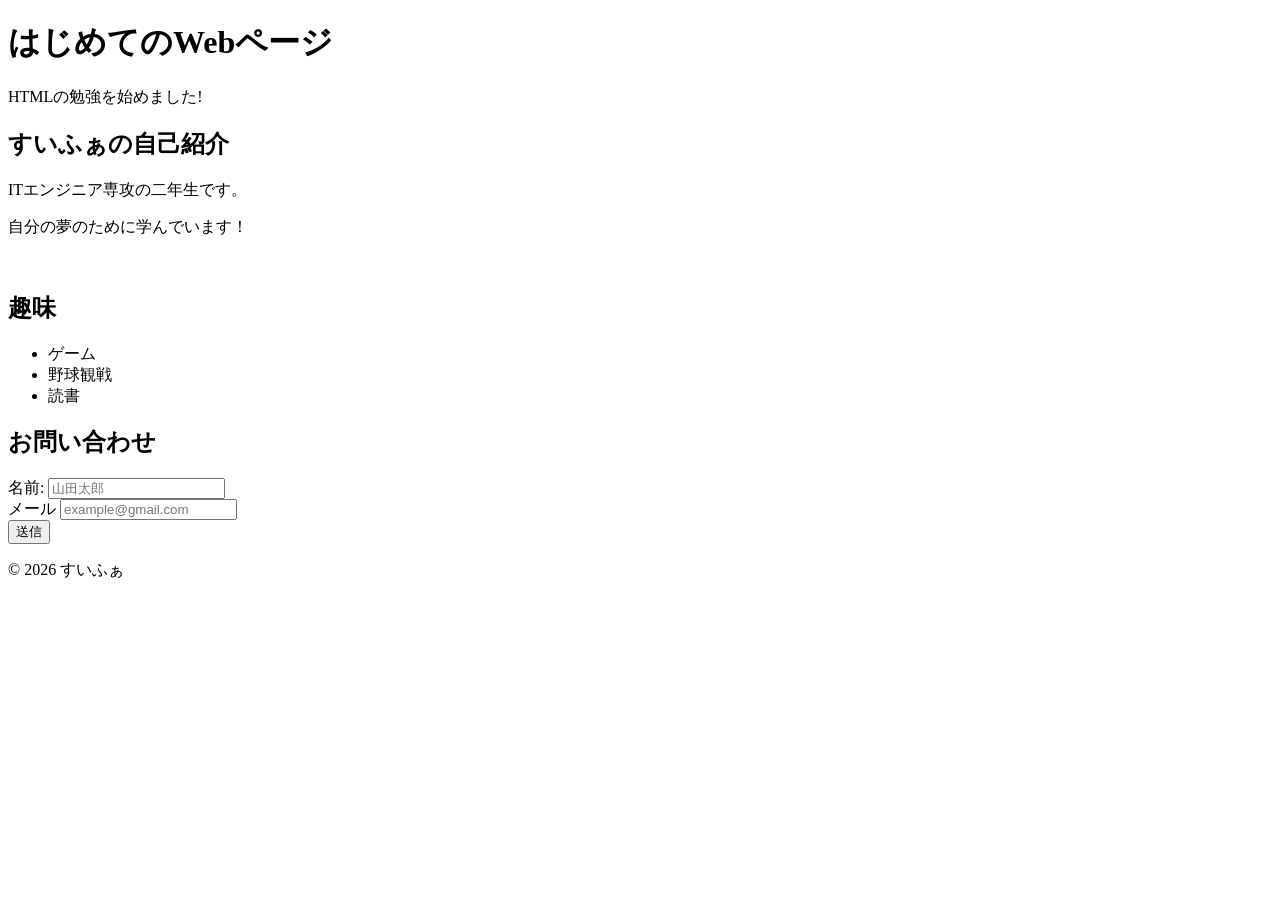
<file: session02/exercise/index.html>
<!doctype html>
<html lang="ja">
  <head>
    <meta charset="UTF-8" />
    <meta name="viewport" content="width=device-width, initial-scale=1.0" />
    <title>自己紹介ページ</title>
  </head>
  <body>
    <!-- ============================================
         実習2: 基本的なHTMLページ
         まずは以下のh1とpを自分の内容に書き換えてみよう
    ============================================ -->
    <header>
        <h1>はじめてのWebページ</h1>
        <p>HTMLの勉強を始めました!</p>
    </header>
    
    <main>
      <section>
          <h2>すいふぁの自己紹介</h2>
          <p>ITエンジニア専攻の二年生です。</p>
          <p>自分の夢のために学んでいます！</p>
      </section>
    
      <br>
      
      <section>
        <h2>趣味</h2>
          <ul>
            <li>ゲーム</li>
            <li>野球観戦</li>
            <li>読書</li>
          </ul>
      </section>

      <section>
        <h2>お問い合わせ</h2>
        <form>
            <div>
                <label for="name">名前:</label>
                <input type="text" id="name"
                placeholder="山田太郎">
            </div>
            <div>
                <label for="mail">メール</label>
                <input type="email" id="mail"
                placeholder="example@gmail.com">
            </div>
            <button type="submit">送信</button>
        </form>
      </section>
       
    </main>
    <footer>
        <p>&copy; 2026 すいふぁ</p>
    </footer>

    <!-- ============================================
         実習3: 自己紹介ページを作ろう
         以下のTODOコメントに従って、内容を追加してください
    ============================================ -->

    <!-- TODO: h1タグで自分の名前を見出しとして書いてみよう -->
    <!-- 例: <h1>山田太郎の自己紹介</h1> -->

    <!-- TODO: pタグで自己紹介文を2〜3文書いてみよう -->
    <!-- 例: <p>情報学部の1年生です。</p> -->

    <!-- TODO: h2タグで「趣味」という見出しを作ろう -->

    <!-- TODO: ul と li タグで趣味のリストを3つ以上書いてみよう -->
    <!-- 例:
    <ul>
        <li>プログラミング</li>
        <li>読書</li>
    </ul>
    -->

    <!-- TODO: h2タグで「好きなサイト」という見出しを作ろう -->

    <!-- TODO: aタグで好きなWebサイトへのリンクを1つ以上作ろう -->
    <!-- 例: <a href="https://github.com">GitHub</a> -->

    <!-- ============================================
         実習4: セマンティックタグで構造化しよう
         上で書いた内容を、以下のセマンティックタグで囲み直してください

         ヒント: 以下の構造にしてみよう
         <header>
             <h1>名前</h1>
         </header>
         <main>
             <section>
                 <h2>自己紹介</h2>
                 <p>...</p>
             </section>
             <section>
                 <h2>趣味</h2>
                 <ul>...</ul>
             </section>
             <section>
                 <h2>好きなサイト</h2>
                 <a>...</a>
             </section>
         </main>
         <footer>
             <p>&copy; 2026 あなたの名前</p>
         </footer>
    ============================================ -->

    <!-- ============================================
         実習5: お問い合わせフォームを追加しよう
         以下のTODOに従って、フォームを作成してください
    ============================================ -->

    <!-- TODO: sectionタグで「お問い合わせ」セクションを作ろう -->
    <!-- TODO: formタグの中に以下を作成:
         1. 名前の入力欄（type="text"）+ labelタグ
         2. メールアドレスの入力欄（type="email"）+ labelタグ
         3. 送信ボタン（button type="submit"）
    -->
    <!-- ヒント:
    <section>
        <h2>お問い合わせ</h2>
        <form>
            <div>
                <label for="name">名前:</label>
                <input type="text" id="name" placeholder="山田太郎">
            </div>
            ...
        </form>
    </section>
    -->
  </body>
</html>
</file>
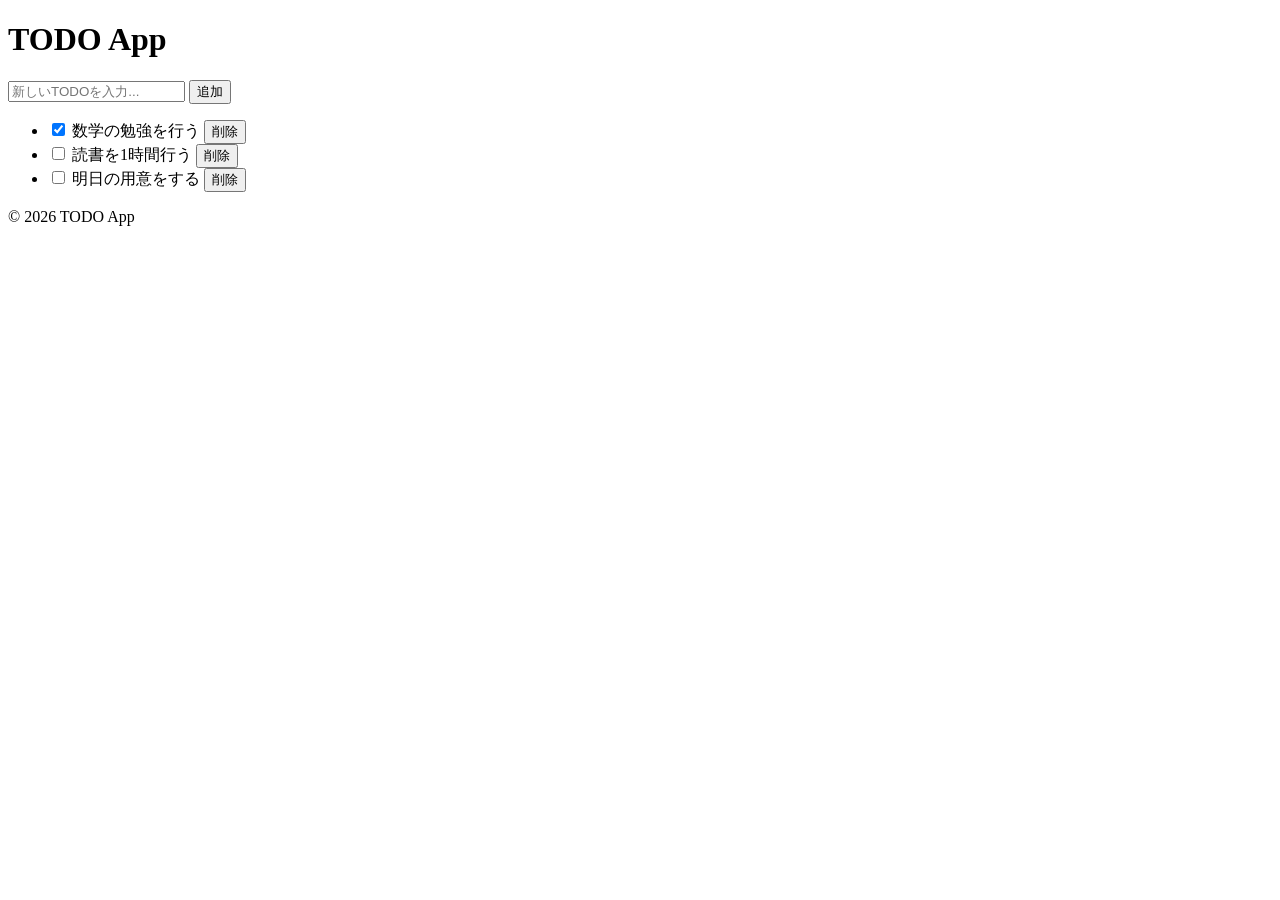
<file: session02/exercise/todo.html>
<!doctype html>
<html lang="ja">
  <head>
    <meta charset="UTF-8" />
    <meta name="viewport" content="width=device-width, initial-scale=1.0" />
    <title>TODO App</title>
  </head>
  <body>
    <!-- ============================================
       TODOアプリの HTML を作ろう

       以下の構造を完成させてください:
       1. ヘッダー: アプリのタイトル（h1）
       2. メイン: 入力フォーム + TODOリスト
       3. フッター: 著作権表示

       各TODO項目の構造:
       <li>
         <label>
           <input type="checkbox">
           <span>TODOのテキスト</span>
         </label>
         <button>削除</button>
       </li>
  ============================================ -->

    <!-- ===== ヘッダー ===== -->
    <header>
      <h1>TODO App</h1>
      <!-- ヒント: h1タグでアプリのタイトルを書こう -->
    </header>

    <!-- ===== メインコンテンツ ===== -->
    <main>
      <form id="todo-form">
        <input type="text" id="todo-input" placeholder="新しいTODOを入力...">
        <button type="submit">追加</button>
      </form>
      <!-- ----- TODO入力エリア ----- -->
      <!-- ヒント: form (id="todo-form") タグの中に以下を追加
         - input (type="text", id="todo-input", placeholder="新しいTODOを入力...")
         - button (type="submit", テキスト: "追加")
    -->
      <ul id="todo-list">
        <li>
            <label>
              <input type="checkbox" checked />
              <span>数学の勉強を行う</span>
            </label>
            <button>削除</button>
        </li>

        <li>
            <label>
              <input type="checkbox">
              <span>読書を1時間行う</span>
            </label>
            <button>削除</button>
        </li>

        <li>
            <label>
              <input type="checkbox">
              <span>明日の用意をする</span>
            </label>
            <button>削除</button>
        </li>
    </ul>
      <!-- ----- TODOリスト表示エリア ----- -->
      <!-- ヒント: ul (id="todo-list") の中に li を3つ以上追加
         各liには label でcheckboxとspanを包み、後ろに削除ボタンを置く
         1つは checked をつけて完了済みにしてみよう
    --></main>

    <!-- ===== フッター ===== -->
    <footer>
      <p>&copy; 2026 TODO App</p>
      <!-- ヒント: <p>&copy; 2026 TODO App</p> -->
    </footer>
  </body>
</html>
</file>
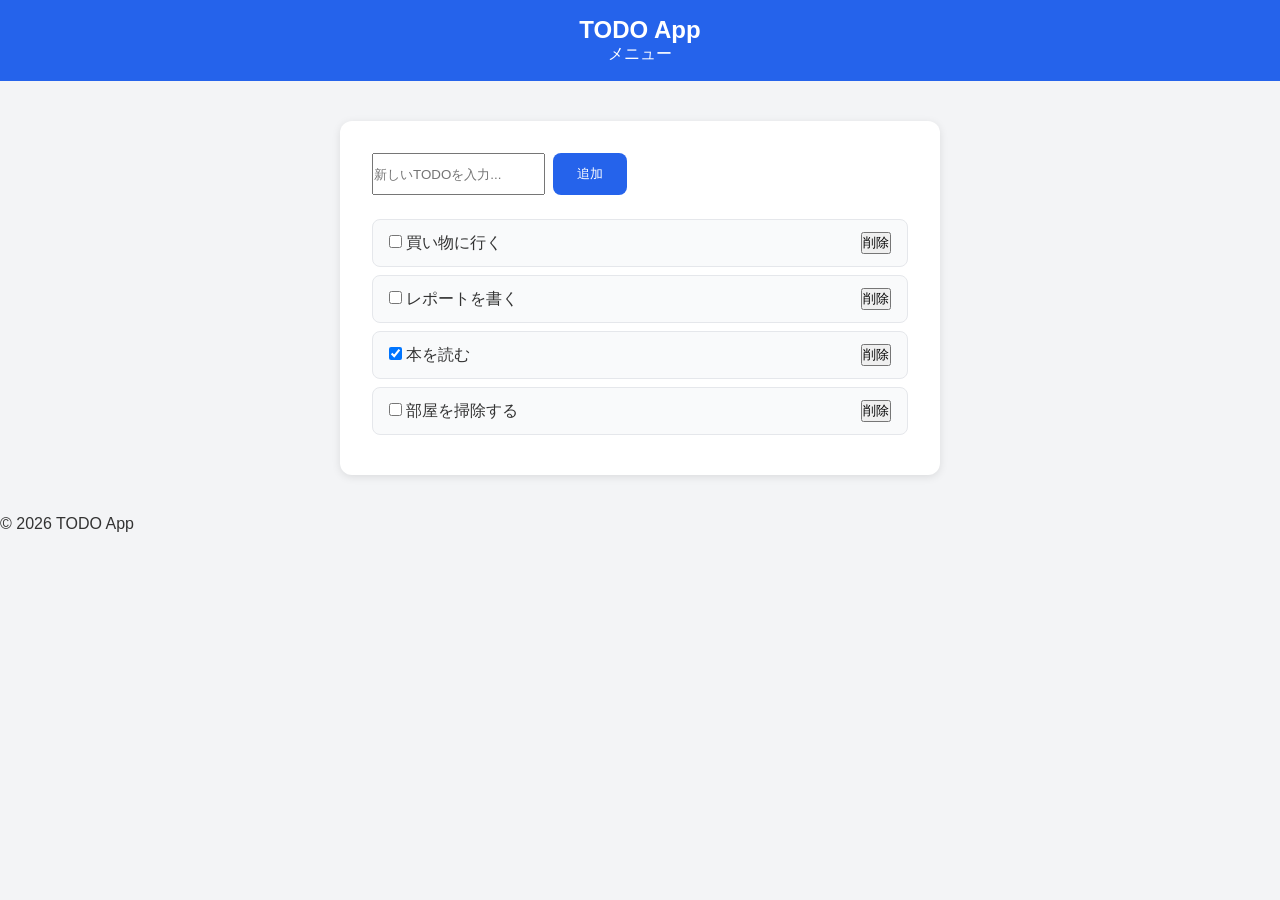
<file: session03/exercise/todo.html>
<!doctype html>
<html lang="ja">
  <head>
    <meta charset="UTF-8" />
    <meta name="viewport" content="width=device-width, initial-scale=1.0" />
    <title>TODO App</title>
    <!-- ヒント: 外部CSSファイルを読み込もう -->
    <!-- <link rel="stylesheet" href="style.css"> -->
     <link rel="stylesheet" href="style.css">
  </head>
  <body>
    <!-- ヘッダー（第2回の正解にclass名を追加） -->
    <header class="header">
      <h1>TODO App</h1>
      <nav>メニュー</nav>
    </header>

    <!-- メインコンテンツ -->
    <main class="todo-card">
      <!-- TODO入力エリア -->
      <form id="todo-form" class="input-area">
        <input
          type="text"
          id="todo-input"
          class="todo-input"
          placeholder="新しいTODOを入力..."
        />
        <button type="submit" class="todo-button">追加</button>
      </form>

      <!-- TODOリスト -->
      <ul id="todo-list" class="todo-list">
        <li class="todo-item">
          <label class="todo-label">
            <input type="checkbox" class="todo-checkbox" />
            <span class="todo-title">買い物に行く</span>
          </label>
          <button class="delete-button">削除</button>
        </li>

        <li class="todo-item">
          <label class="todo-label">
            <input type="checkbox" class="todo-checkbox" />
            <span class="todo-title">レポートを書く</span>
          </label>
          <button class="delete-button">削除</button>
        </li>

        <li class="todo-item done">
          <label class="todo-label">
            <input type="checkbox" class="todo-checkbox" checked />
            <span class="todo-title">本を読む</span>
          </label>
          <button class="delete-button">削除</button>
        </li>

        <li class="todo-item">
          <label class="todo-label">
            <input type="checkbox" class="todo-checkbox" />
            <span class="todo-title">部屋を掃除する</span>
          </label>
          <button class="delete-button">削除</button>
        </li>
      </ul>
    </main>

    <!-- フッター -->
    <footer class="footer">
      <p>&copy; 2026 TODO App</p>
    </footer>
  </body>
</html>
</file>
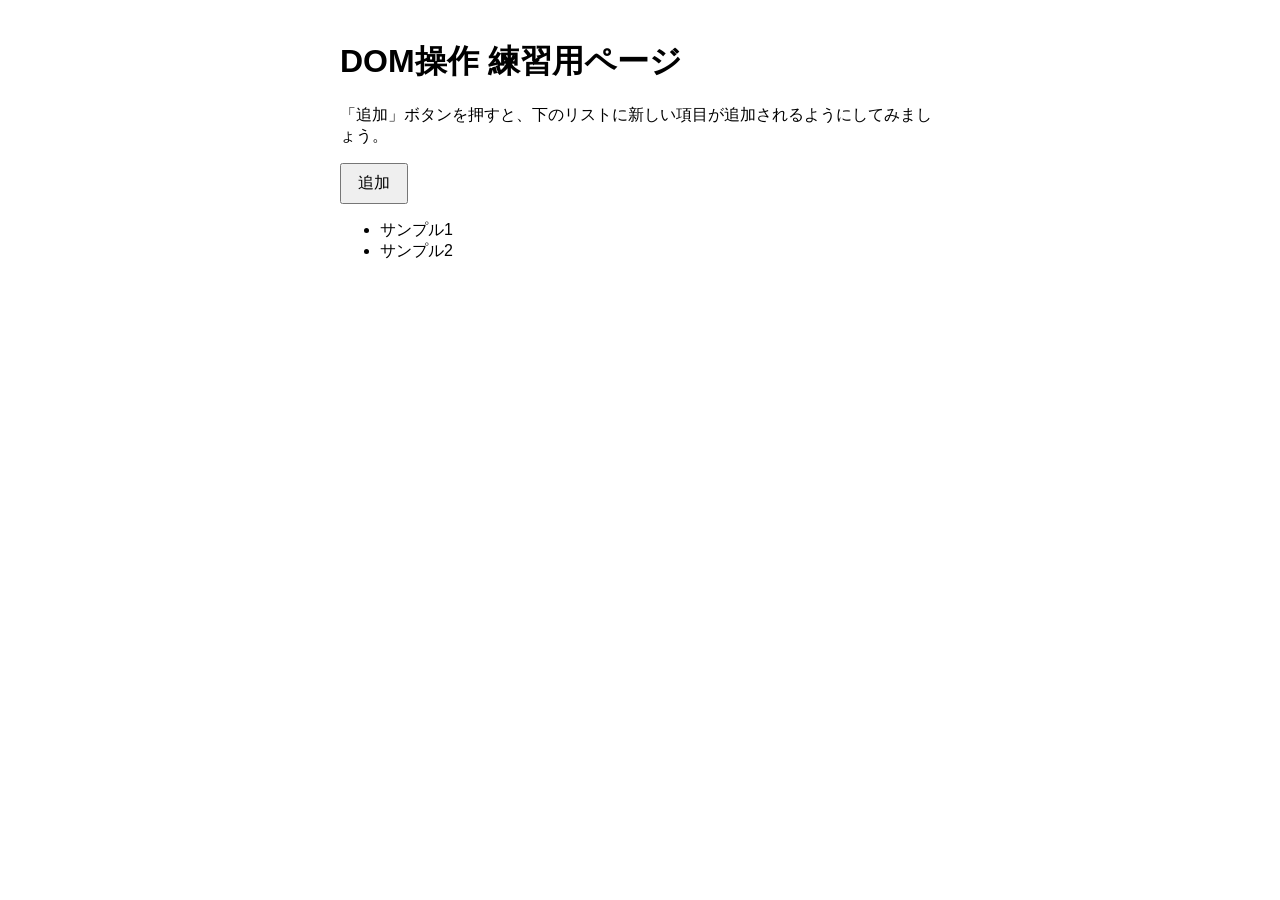
<file: session04/exercise/dom-example.html>
<!doctype html>
<html lang="ja">
  <head>
    <meta charset="UTF-8" />
    <title>DOM操作 練習用</title>
    <style>
      body {
        font-family: sans-serif;
        max-width: 600px;
        margin: 40px auto;
        padding: 0 20px;
      }
      button {
        padding: 8px 16px;
        font-size: 16px;
        cursor: pointer;
      }
      ul {
        margin-top: 16px;
      }
    </style>
  </head>
  <body>
    <h1>DOM操作 練習用ページ</h1>

    <p>
      「追加」ボタンを押すと、下のリストに新しい項目が追加されるようにしてみましょう。
    </p>

    <button id="add-item-btn">追加</button>

    <ul id="item-list">
      <li>サンプル1</li>
      <li>サンプル2</li>
    </ul>

    <script>
      // ↓↓↓ ここから下に、スライドのコードを書いてください ↓↓↓
      // 要素の取得 アイテムを追加するボタンとリストを取得
      const addItemBtn = document.getElementById("add-item-btn");
      const itemList = document.getElementById("item-list");

      // 「追加」ボタンをクリックしたときの処理
      addItemBtn.addEventListener("click", () => {
      // 新しいli要素を作成して追加
      const newItem = document.createElement("li");
      newItem.textContent = "サンマリノ";
      itemList.appendChild(newItem);
});
    </script>
  </body>
</html>
</file>
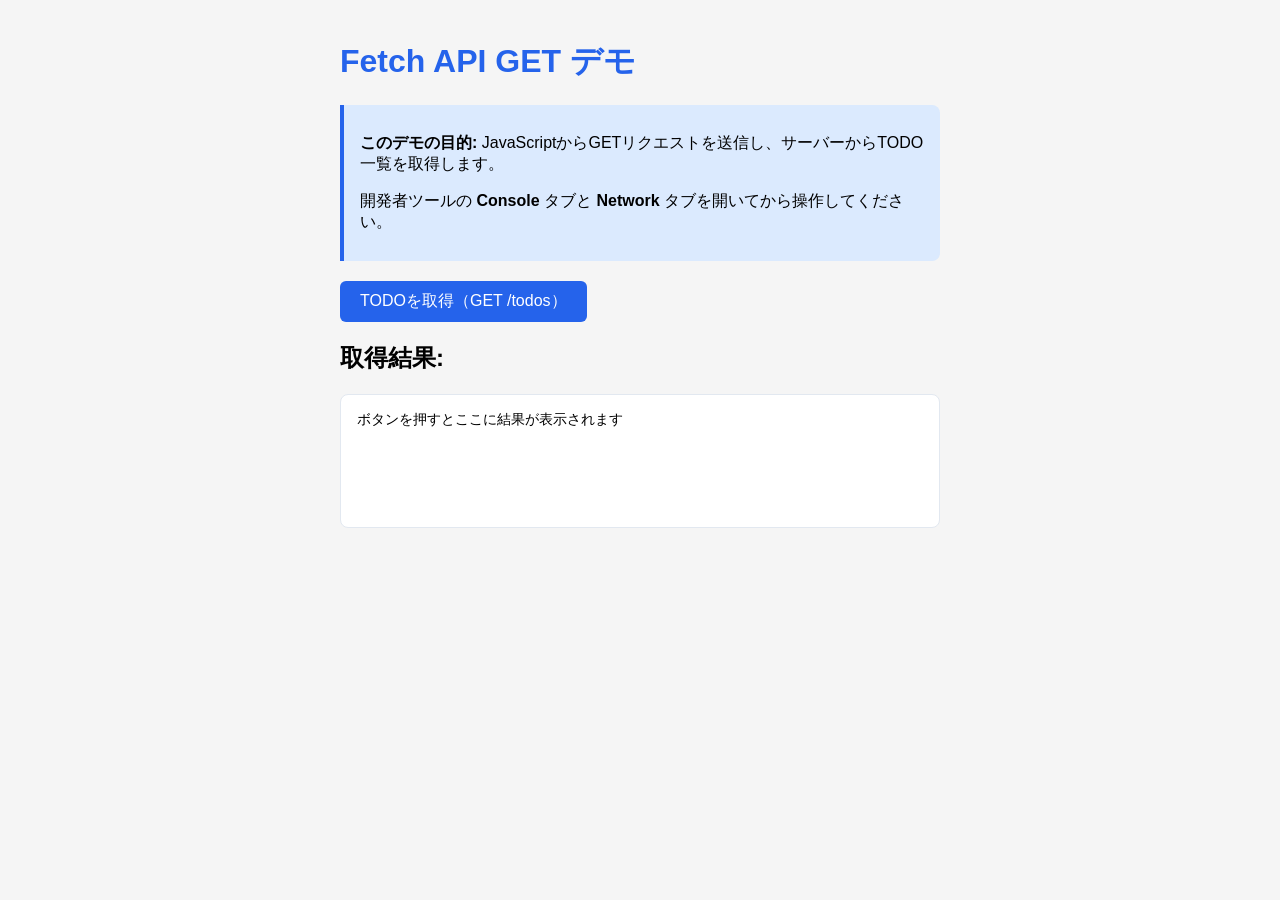
<file: session07/exercise/static/fetch-get-example.html>
<!doctype html>
<html lang="ja">
  <head>
    <meta charset="UTF-8" />
    <meta name="viewport" content="width=device-width, initial-scale=1.0" />
    <title>Fetch API GET デモ</title>
    <style>
      body {
        font-family:
          "Helvetica Neue", Arial, "Hiragino Kaku Gothic ProN", sans-serif;
        max-width: 600px;
        margin: 40px auto;
        padding: 0 20px;
        background-color: #f5f5f5;
      }
      h1 {
        color: #2563eb;
      }
      button {
        background-color: #2563eb;
        color: white;
        border: none;
        padding: 10px 20px;
        border-radius: 6px;
        font-size: 16px;
        cursor: pointer;
      }
      button:hover {
        background-color: #1d4ed8;
      }
      #result {
        margin-top: 20px;
        padding: 16px;
        background-color: white;
        border-radius: 8px;
        border: 1px solid #e2e8f0;
        min-height: 100px;
        white-space: pre-wrap;
        font-family: monospace;
        font-size: 14px;
      }
      .info {
        background-color: #dbeafe;
        border-left: 4px solid #2563eb;
        padding: 12px 16px;
        margin-bottom: 20px;
        border-radius: 0 8px 8px 0;
      }
    </style>
  </head>
  <body>
    <h1>Fetch API GET デモ</h1>

    <div class="info">
      <p>
        <strong>このデモの目的:</strong>
        JavaScriptからGETリクエストを送信し、サーバーからTODO一覧を取得します。
      </p>
      <p>
        開発者ツールの <strong>Console</strong> タブと
        <strong>Network</strong> タブを開いてから操作してください。
      </p>
    </div>

    <button onclick="getTodos()">TODOを取得（GET /todos）</button>

    <h2>取得結果:</h2>
    <div id="result">ボタンを押すとここに結果が表示されます</div>

    <script>
      // =====================================================
      // Fetch API を使った GET リクエストのデモ
      // =====================================================

      // このページは FastAPI の static フォルダから配信される。
      // 画面とAPIが同じサーバー（同一オリジン）なので、相対パス "/todos" で呼べる。

      // async/await を使った GET リクエスト
      async function getTodos() {
        console.log("--- GET /todos を実行します ---");

        try {
          // Step 1: fetch() でGETリクエストを送信
          //   fetch() はデフォルトでGETメソッドを使う
          console.log("Step 1: fetch() でリクエスト送信...");
          const response = await fetch("/todos");

          // Step 2: レスポンスのステータスを確認
          console.log("Step 2: レスポンス受信");
          console.log("  ステータスコード:", response.status);
          console.log("  OK?:", response.ok);

          // Step 3: レスポンスのbodyをJSON形式で解析
          //   response.json() はPromiseを返すのでawaitが必要
          console.log("Step 3: JSONを解析中...");
          const data = await response.json();

          // Step 4: 取得したデータを表示
          console.log("Step 4: データ取得完了!");
          console.log("  取得したTODO一覧:", data);
          console.log("  TODO数:", data.length);

          // 画面にも表示
          const resultDiv = document.getElementById("result");
          resultDiv.textContent = JSON.stringify(data, null, 2);
        } catch (error) {
          // エラーが発生した場合（サーバーが起動していないなど）
          console.error("エラーが発生しました:", error);
          document.getElementById("result").textContent =
            "エラー: " +
            error.message +
            "\n\nサーバーが起動しているか確認してください。";
        }
      }
    </script>
  </body>
</html>
</file>
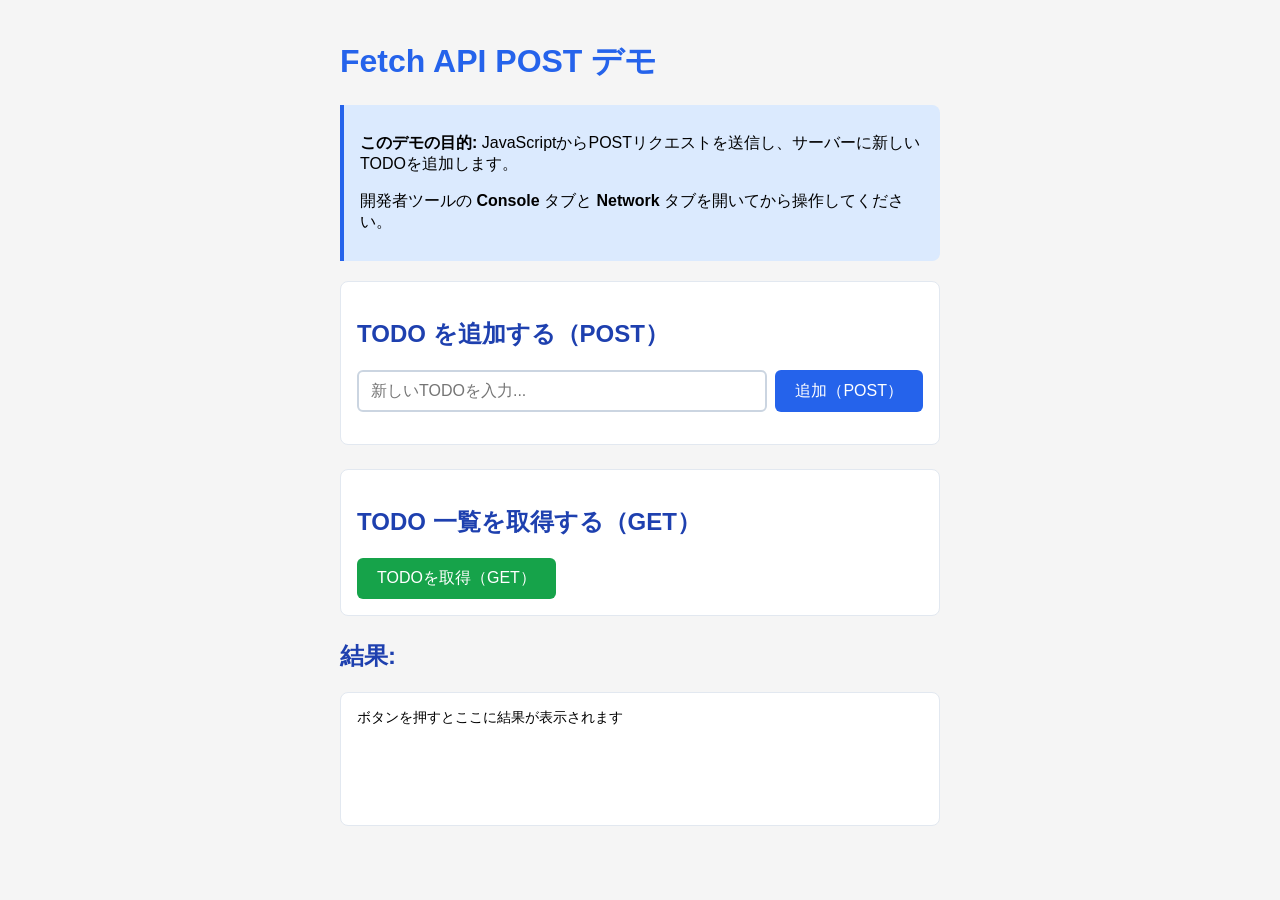
<file: session07/exercise/static/fetch-post-example.html>
<!doctype html>
<html lang="ja">
  <head>
    <meta charset="UTF-8" />
    <meta name="viewport" content="width=device-width, initial-scale=1.0" />
    <title>Fetch API POST デモ</title>
    <style>
      body {
        font-family:
          "Helvetica Neue", Arial, "Hiragino Kaku Gothic ProN", sans-serif;
        max-width: 600px;
        margin: 40px auto;
        padding: 0 20px;
        background-color: #f5f5f5;
      }
      h1 {
        color: #2563eb;
      }
      h2 {
        color: #1e40af;
      }
      .input-group {
        display: flex;
        gap: 8px;
        margin-bottom: 16px;
      }
      input[type="text"] {
        flex: 1;
        padding: 10px 12px;
        border: 2px solid #cbd5e1;
        border-radius: 6px;
        font-size: 16px;
      }
      input[type="text"]:focus {
        outline: none;
        border-color: #2563eb;
      }
      button {
        background-color: #2563eb;
        color: white;
        border: none;
        padding: 10px 20px;
        border-radius: 6px;
        font-size: 16px;
        cursor: pointer;
      }
      button:hover {
        background-color: #1d4ed8;
      }
      .btn-green {
        background-color: #16a34a;
      }
      .btn-green:hover {
        background-color: #15803d;
      }
      #result {
        margin-top: 20px;
        padding: 16px;
        background-color: white;
        border-radius: 8px;
        border: 1px solid #e2e8f0;
        min-height: 100px;
        white-space: pre-wrap;
        font-family: monospace;
        font-size: 14px;
      }
      .info {
        background-color: #dbeafe;
        border-left: 4px solid #2563eb;
        padding: 12px 16px;
        margin-bottom: 20px;
        border-radius: 0 8px 8px 0;
      }
      .section {
        margin-bottom: 24px;
        padding: 16px;
        background-color: white;
        border-radius: 8px;
        border: 1px solid #e2e8f0;
      }
    </style>
  </head>
  <body>
    <h1>Fetch API POST デモ</h1>

    <div class="info">
      <p>
        <strong>このデモの目的:</strong>
        JavaScriptからPOSTリクエストを送信し、サーバーに新しいTODOを追加します。
      </p>
      <p>
        開発者ツールの <strong>Console</strong> タブと
        <strong>Network</strong> タブを開いてから操作してください。
      </p>
    </div>

    <div class="section">
      <h2>TODO を追加する（POST）</h2>
      <div class="input-group">
        <input type="text" id="todoInput" placeholder="新しいTODOを入力..." />
        <button onclick="addTodo()">追加（POST）</button>
      </div>
    </div>

    <div class="section">
      <h2>TODO 一覧を取得する（GET）</h2>
      <button class="btn-green" onclick="getTodos()">TODOを取得（GET）</button>
    </div>

    <h2>結果:</h2>
    <div id="result">ボタンを押すとここに結果が表示されます</div>

    <script>
      // =====================================================
      // Fetch API を使った POST リクエストのデモ
      // =====================================================

      // このページは FastAPI の static フォルダから配信される。
      // 画面とAPIが同じサーバー（同一オリジン）なので、相対パス "/todos" で呼べる。

      // ----- GET: TODO一覧を取得 -----
      async function getTodos() {
        console.log("--- GET /todos を実行します ---");
        try {
          const response = await fetch("/todos");
          const data = await response.json();
          console.log("取得したTODO一覧:", data);
          document.getElementById("result").textContent =
            "GET /todos のレスポンス:\n" + JSON.stringify(data, null, 2);
        } catch (error) {
          console.error("GETエラー:", error);
          document.getElementById("result").textContent =
            "エラー: " + error.message;
        }
      }

      // ----- POST: 新しいTODOを追加 -----
      async function addTodo() {
        const input = document.getElementById("todoInput");
        const title = input.value.trim();

        if (!title) {
          alert("TODOを入力してください");
          return;
        }

        console.log("--- POST /todos を実行します ---");
        console.log("送信するデータ:", { title: title });

        try {
          // Step 1: POSTリクエストの設定
          //   method: HTTPメソッドを指定
          //   headers: 送信するデータの形式を宣言
          //   body: 送信するデータ（JSON文字列に変換）
          const requestBody = { title: title };
          console.log("Step 1: リクエスト設定");
          console.log("  method: POST");
          console.log("  Content-Type: application/json");
          console.log("  body (JSオブジェクト):", requestBody);
          console.log("  body (JSON文字列):", JSON.stringify(requestBody));

          // Step 2: fetch() でPOSTリクエストを送信
          console.log("Step 2: fetch() でリクエスト送信...");
          const response = await fetch("/todos", {
            method: "POST",
            headers: {
              "Content-Type": "application/json",
            },
            body: JSON.stringify(requestBody),
          });

          // Step 3: レスポンスを確認
          console.log("Step 3: レスポンス受信");
          console.log("  ステータスコード:", response.status);
          const data = await response.json();
          console.log("  レスポンスデータ:", data);
          console.log("  サーバーが付与したID:", data.id);

          // Step 4: 画面に表示
          document.getElementById("result").textContent =
            "POST /todos のレスポンス:\n" + JSON.stringify(data, null, 2);

          // 入力欄をクリア
          input.value = "";
        } catch (error) {
          console.error("POSTエラー:", error);
          document.getElementById("result").textContent =
            "エラー: " + error.message;
        }
      }

      // Enterキーでも追加できるようにする
      document
        .getElementById("todoInput")
        .addEventListener("keydown", function (e) {
          if (e.key === "Enter") {
            addTodo();
          }
        });
    </script>
  </body>
</html>
</file>
<file: session03/exercise/style.css>
/* ===========================================
   TODOアプリ CSS - 実習用スターター
   第3回 CSS基礎

   todo.html の <link> タグのコメントを外して
   このファイルを読み込んでからスタイルを書いていこう
   =========================================== */

/* --- 1. リセットと基本設定 ---
   ヒント: * で全要素の margin/padding を 0 に
          box-sizing: border-box でサイズ計算を楽に */

* { margin: 0; padding: 0; box-sizing: border-box;
  /* ヒント: margin: 0; padding: 0; box-sizing: border-box; */
}

body { 
  font-family:
    "Helvetica Neue", Arial, "Hiragino Sans", "Noto Sans JP", sans-serif;
  background-color: #f3f4f6;
  color: #333;
  /* ヒント: font-family, background-color: #f3f4f6, color: #333 */
}

/* --- 2. ヘッダー ---
   ヒント: 背景色 #2563eb, 文字色 white, padding, text-align: center */

.header { background-color: #2563eb;
  color: white;
  padding: 16px 24px;
  text-align: center;
}

.header h1 {font-size: 24px;
  /* ヒント: font-size: 24px */
}

/* --- 3. メインコンテンツ --- */

/* --- 4. TODOカード ---
   ヒント: 白背景, max-width: 600px, margin: 24px auto で中央配置
           padding: 32px, border-radius: 12px, box-shadow */

.todo-card {
  background-color: white;
  max-width: 600px;
  margin: 40px auto;       
  padding: 32px;
  border-radius: 12px;     
  box-shadow: 0 2px 8px rgba(0, 0, 0, 0.1);  
}

/* --- 5. 入力エリア ---
   ヒント: display: flex で横並び, gap: 8px, margin-bottom: 24px */

.input-area { 
  display: flex; 
  gap: 8px;
  margin-bottom: 24px; 
}

.todo-input {
  /* ヒント: flex: 1, padding: 12px 16px, border: 2px solid #d1d5db
             border-radius: 8px, font-size: 16px */
}

.todo-input:focus {
  /* ヒント: border-color: #2563eb, outline: none */
}

.todo-button { 
  padding: 12px 24px;
  background-color: #2563eb;
  color: white;
  border: none;
  border-radius: 8px;
  cursor: pointer;
  /* ヒント: padding: 12px 24px, background-color: #2563eb
             color: white, border: none, border-radius: 8px, cursor: pointer */
}

.todo-button:hover { background-color: #1d4ed8;
  /* ヒント: background-color: #1d4ed8 */
}

/* --- 6. TODOリスト --- */

.todo-list { list-style: none;
  /* ヒント: list-style: none */
}

.todo-item {
  display: flex;
  align-items: center;
  justify-content: space-between;
  padding: 12px 16px;
  margin-bottom: 8px;
  background-color: #f9fafb;
  border: 1px solid #e5e7eb;
  border-radius: 8px;
  /* ヒント: display: flex, align-items: center, justify-content: space-between
             padding: 12px 16px, margin-bottom: 8px
             background-color: #f9fafb, border: 1px solid #e5e7eb, border-radius: 8px */
}

.todo-item:hover { background-color: #eff6ff;
  /* ヒント: background-color: #eff6ff */
}

/* --- 7. TODO項目の内容 --- */

.todo-label {
  /* ヒント: display: flex, align-items: center, gap: 12px, cursor: pointer, flex: 1 */
}

.todo-checkbox {
  /* ヒント: width: 20px, height: 20px, cursor: pointer */
}

.todo-title {
  /* ヒント: font-size: 16px */
}

/* --- 8. 完了状態 ---
   ヒント: 完了アイテムの背景を変え、テキストに取り消し線を引く */

.todo-item.done {
  /* ヒント: background-color: #f0fdf4, border-color: #bbf7d0 */
}

.todo-item.done .todo-title {
  /* ヒント: text-decoration: line-through, color: #9ca3af */
}

/* --- 9. 削除ボタン --- */

.delete-button {
  /* ヒント: padding: 6px 12px, background-color: transparent
             color: #9ca3af, border: 1px solid #d1d5db, border-radius: 6px, cursor: pointer */
}

.delete-button:hover {
  /* ヒント: background-color: #fef2f2, color: #dc2626, border-color: #fca5a5 */
}

/* --- 10. 空メッセージ ---
   ヒント: TODOが0件のときに表示するメッセージ
           text-align: center, padding: 32px, color: #9ca3af, font-size: 14px */

.empty-message {
}

/* --- 11. ページフッター --- */

.footer {
  /* ヒント: background-color: #374151, color: #9ca3af
             text-align: center, padding: 16px, font-size: 14px */
}

/* --- 12. レスポンシブデザイン ---
   ヒント: @media (max-width: 480px) でスマホ向けスタイルを記述
           カードのmargin/paddingを小さく、入力エリアを縦並びに */
</file>
